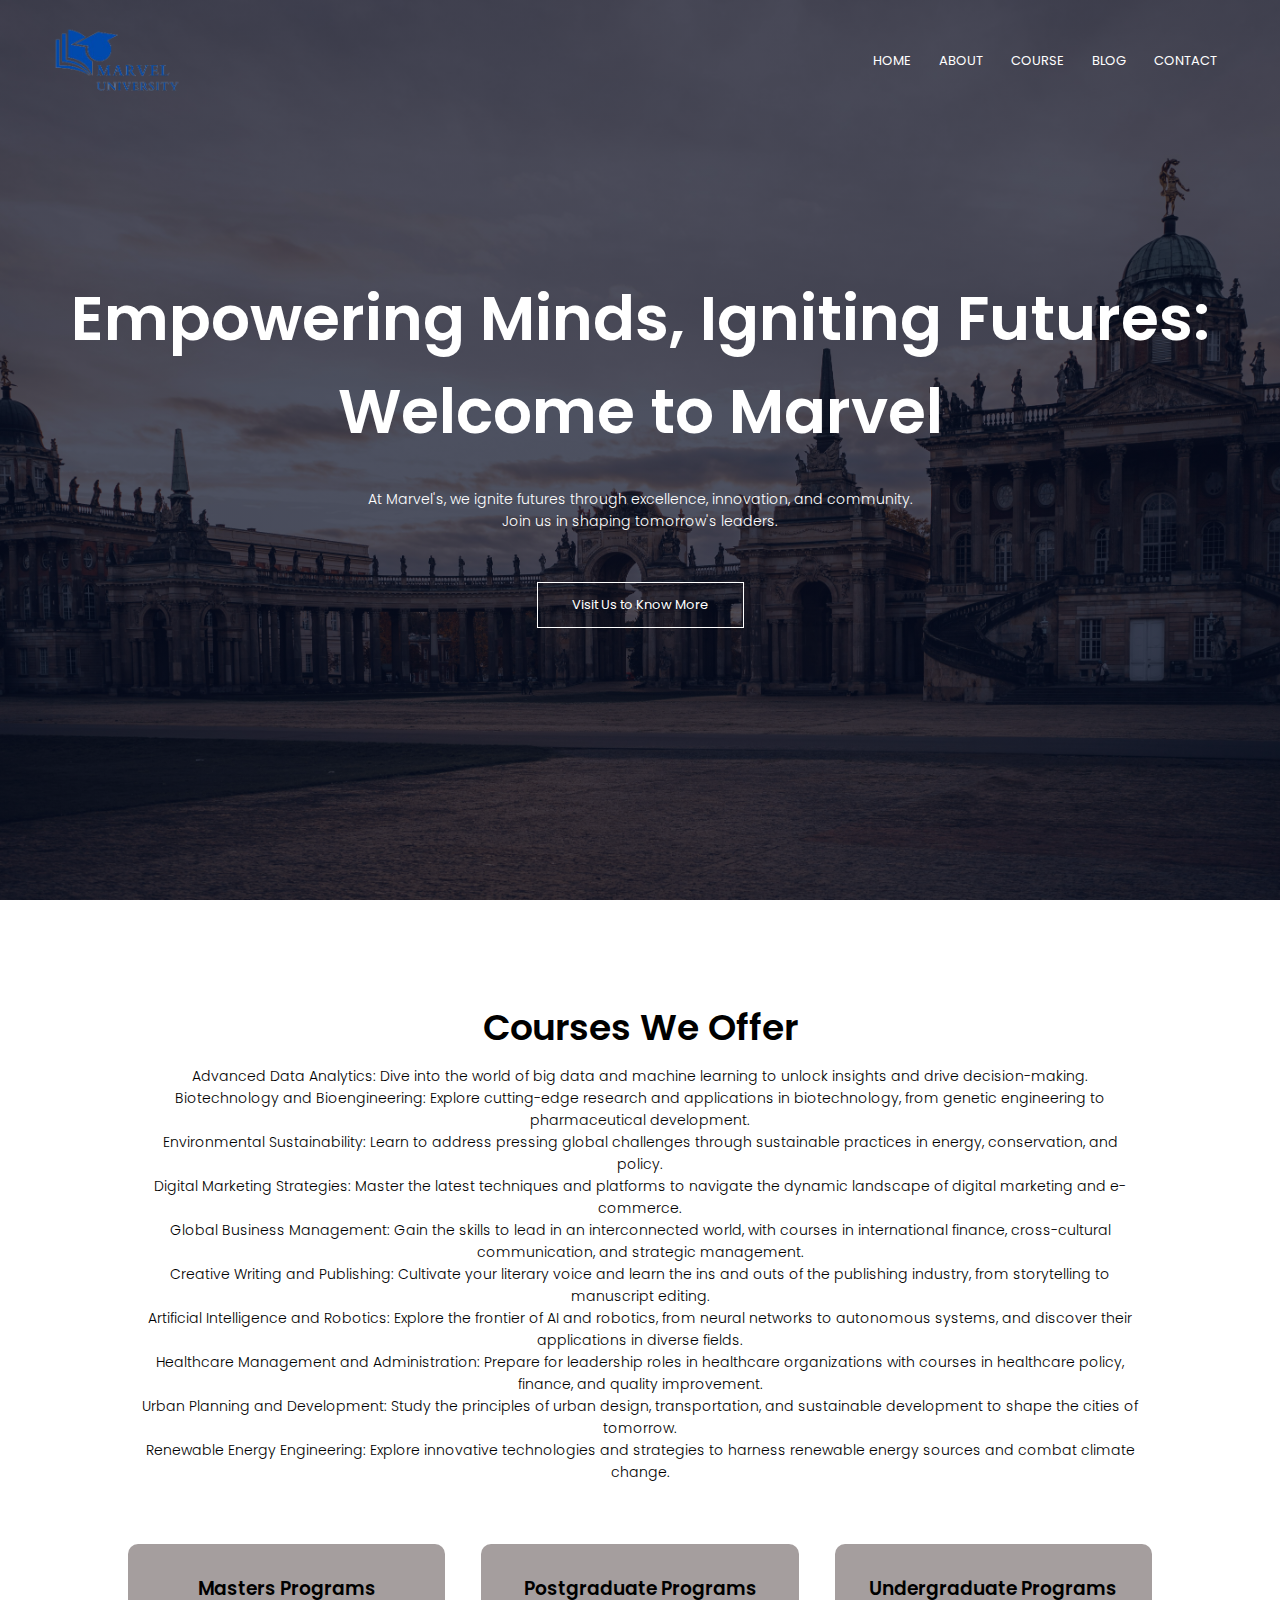
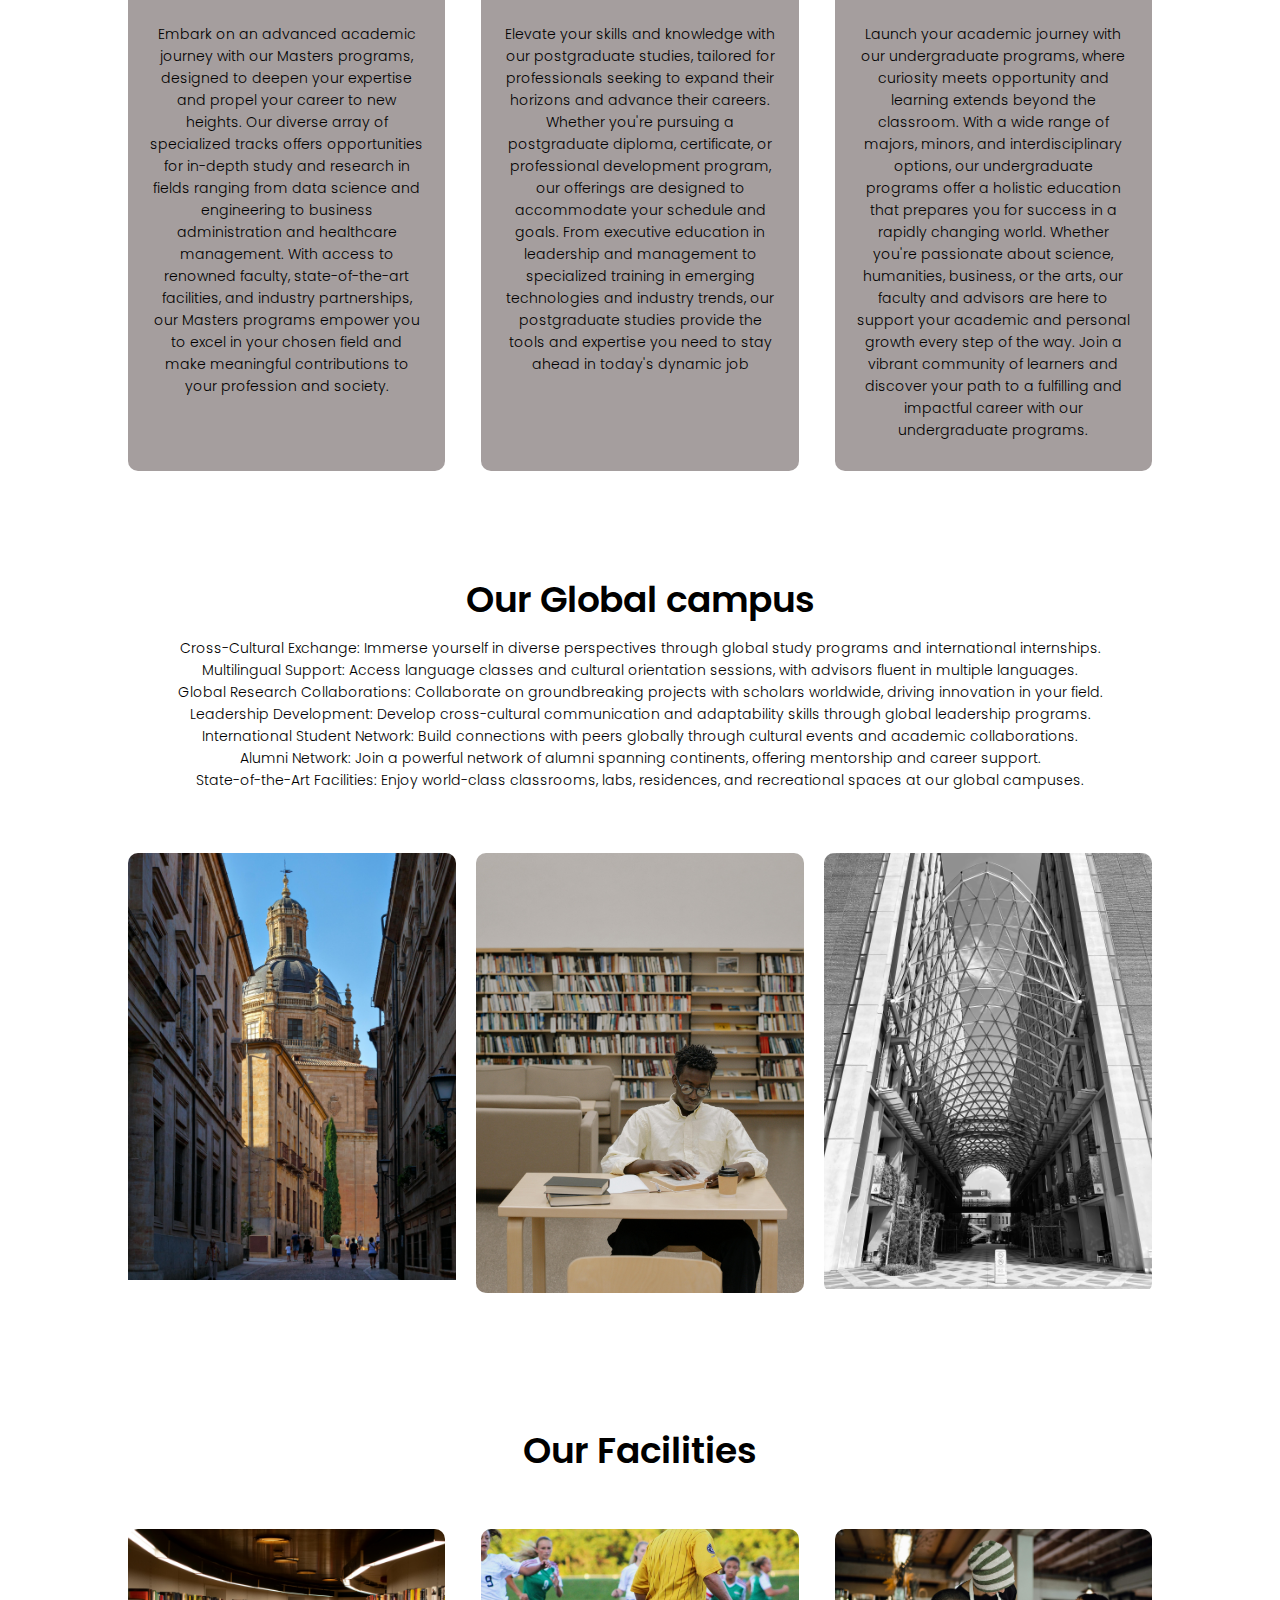
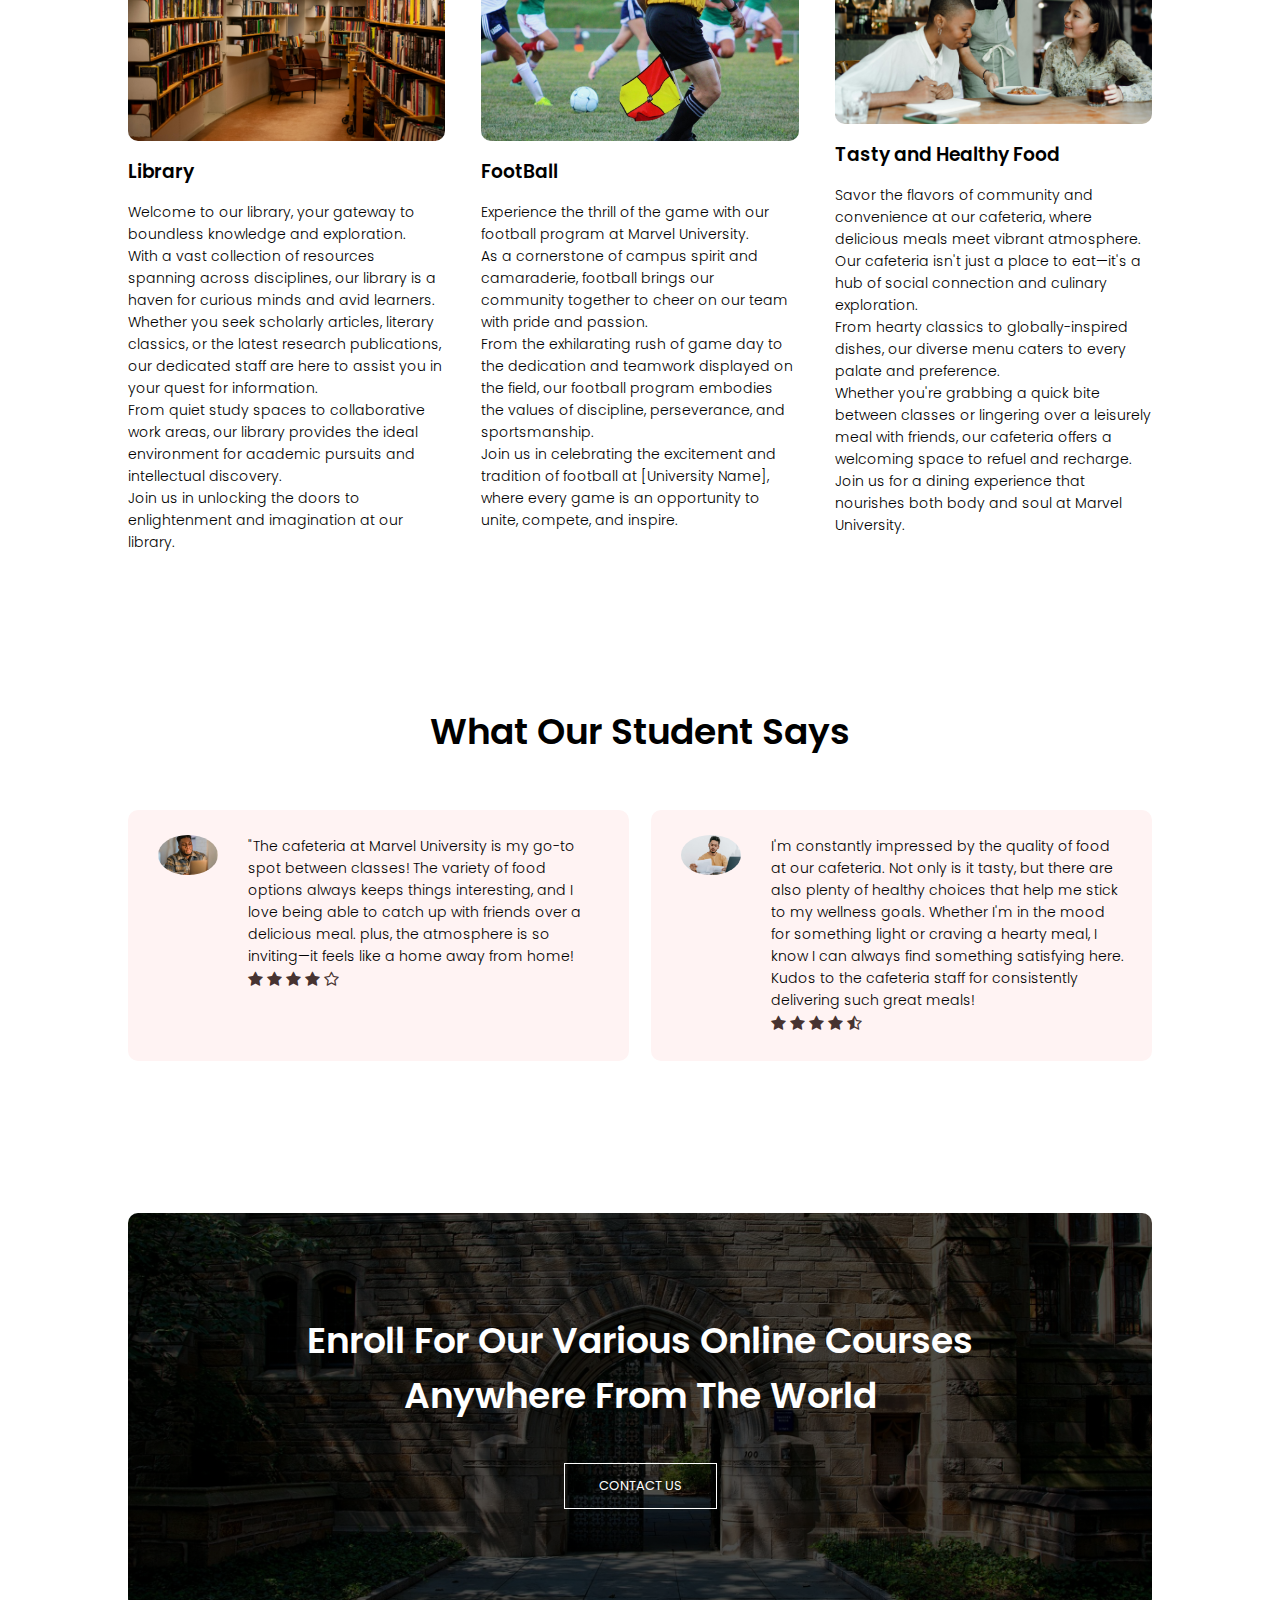
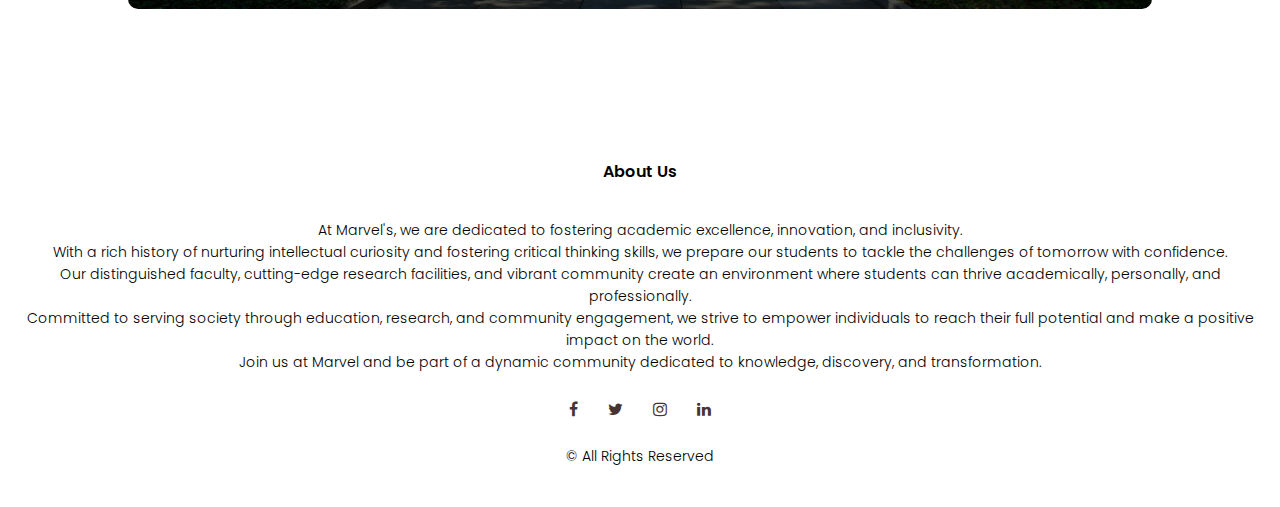
<file: Unversity Website/index.html>
<html>
<head>
<meta name="viewport" content="width=device-width, initial-scale=1.0">
<title>Marvel University </title>
<link rel="stylesheet" href="style.css">
<link href="https://fonts.googleapis.com/css?family=Poppins:100,200,300,400,600,700&display=swap" rel="stylesheet">
<link rel="stylesheet" href="https://stackpath.bootstrapcdn.com/font-awesome/4.7.0/css/font-awesome.min.css"> 
</head>
<body>
    <section class="header">
        
        <nav>
            <a href="index.html"><img src="images/logo.png"></a>
            <div class="nav-links" id="navLinks">  
                <i class="fa fa-close" onclick="hideMenu()"></i>
                <ul>
                    <li><a href="index.html">HOME</a></li>
                    <li><a href="about.html">ABOUT</a></li>
                    <li><a href="course.html">COURSE</a></li>
                    <li><a href="blog.html">BLOG</a></li>
                    <li><a href="contact.html">CONTACT</a></li>
                </ul>
            </div>
            <i class="fa fa-bars" onclick="showMenu()"></i>
        </nav>
        
        <div class="text-box">
            <h1>Empowering Minds, Igniting Futures: Welcome to Marvel</h1>
            <p>At Marvel's, we ignite futures through excellence, innovation, and community.<br> Join us in shaping tomorrow's leaders.</p>
            <a href="contact.html" class="hero-btn">Visit Us to Know More</a>
        </div>
    </section>
    
    
    <section class="course">
        <h1>Courses We Offer</h1>
        <p>Advanced Data Analytics: Dive into the world of big data and machine learning to unlock insights and drive decision-making.<br>
            Biotechnology and Bioengineering: Explore cutting-edge research and applications in biotechnology, from genetic engineering to pharmaceutical development.<br>
            Environmental Sustainability: Learn to address pressing global challenges through sustainable practices in energy, conservation, and policy.<br>
            Digital Marketing Strategies: Master the latest techniques and platforms to navigate the dynamic landscape of digital marketing and e-commerce.<br>
            Global Business Management: Gain the skills to lead in an interconnected world, with courses in international finance, cross-cultural communication, and strategic management.<br>
            Creative Writing and Publishing: Cultivate your literary voice and learn the ins and outs of the publishing industry, from storytelling to manuscript editing.<br>
            Artificial Intelligence and Robotics: Explore the frontier of AI and robotics, from neural networks to autonomous systems, and discover their applications in diverse fields. <br>
            Healthcare Management and Administration: Prepare for leadership roles in healthcare organizations with courses in healthcare policy, finance, and quality improvement.<br>
            Urban Planning and Development: Study the principles of urban design, transportation, and sustainable development to shape the cities of tomorrow.<br>
            Renewable Energy Engineering: Explore innovative technologies and strategies to harness renewable energy sources and combat climate change.</p>
        <div class="row">
            <div class="course-col">
                <h3>Masters Programs</h3>
                <p>Embark on an advanced academic journey with our Masters programs, designed to deepen your expertise and propel your career to new heights. Our diverse array of specialized tracks offers opportunities for in-depth study and research in fields ranging from data science and engineering to business administration and healthcare management. With access to renowned faculty, state-of-the-art facilities, and industry partnerships, our Masters programs empower you to excel in your chosen field and make meaningful contributions to your profession and society.</p>
            </div>
            <div class="course-col">
                <h3>Postgraduate Programs</h3>
                <p>Elevate your skills and knowledge with our postgraduate studies, tailored for professionals seeking to expand their horizons and advance their careers. Whether you're pursuing a postgraduate diploma, certificate, or professional development program, our offerings are designed to accommodate your schedule and goals. From executive education in leadership and management to specialized training in emerging technologies and industry trends, our postgraduate studies provide the tools and expertise you need to stay ahead in today's dynamic job</p>
            </div>
            <div class="course-col">
                <h3>Undergraduate Programs</h3>
                <p>Launch your academic journey with our undergraduate programs, where curiosity meets opportunity and learning extends beyond the classroom. With a wide range of majors, minors, and interdisciplinary options, our undergraduate programs offer a holistic education that prepares you for success in a rapidly changing world. Whether you're passionate about science, humanities, business, or the arts, our faculty and advisors are here to support your academic and personal growth every step of the way. Join a vibrant community of learners and discover your path to a fulfilling and impactful career with our undergraduate programs.</p>
            </div>
        </div>
    </section>
    
    
    <section class="campus">
        <h1>Our Global campus</h1>
        <p>
            Cross-Cultural Exchange: Immerse yourself in diverse perspectives through global study programs and international internships. <br>
            Multilingual Support: Access language classes and cultural orientation sessions, with advisors fluent in multiple languages. <br>
            Global Research Collaborations: Collaborate on groundbreaking projects with scholars worldwide, driving innovation in your field. <br>
            Leadership Development: Develop cross-cultural communication and adaptability skills through global leadership programs. <br>
            International Student Network: Build connections with peers globally through cultural events and academic collaborations. <br>
            Alumni Network: Join a powerful network of alumni spanning continents, offering mentorship and career support. <br>
            State-of-the-Art Facilities: Enjoy world-class classrooms, labs, residences, and recreational spaces at our global campuses.</p>
            <div class="row">
                <div class="campus-col">
                    <img src="images/Spain.jpg">
                    <div class="layer">
                        <h3>Spain</h3>
                    </div>
                </div>
                <div class="campus-col">
                    <img src="images/Califonia.jpg">
                    <div class="layer">
                        <h3>Califonia</h3>
                    </div>
                </div>
                <div class="campus-col">
                    <img src="images/Japan.jpg">
                    <div class="layer">
                        <h3>Japan</h3>
                    </div>
                </div>
                
            </div>
    </section>
    

    
    <section class="facility">
        <h1>Our Facilities</h1>
            <div class="row">
                <div class="facility-col">
                    <img src="images/library.jpg">
                    <h3>Library</h3>
                    <p>Welcome to our library, your gateway to boundless knowledge and exploration. <br>
                        With a vast collection of resources spanning across disciplines, our library is a haven for curious minds and avid learners. <br>
                        Whether you seek scholarly articles, literary classics, or the latest research publications, our dedicated staff are here to assist you in your quest for information. <br>
                        From quiet study spaces to collaborative work areas, our library provides the ideal environment for academic pursuits and intellectual discovery. <br>
                        Join us in unlocking the doors to enlightenment and imagination at our library.</p>
                </div>
                <div class="facility-col">
                    <img src="images/football.jpg">
                    <h3>FootBall</h3>
                    <p>Experience the thrill of the game with our football program at Marvel University. <br>
                        As a cornerstone of campus spirit and camaraderie, football brings our community together to cheer on our team with pride and passion. <br>
                        From the exhilarating rush of game day to the dedication and teamwork displayed on the field, our football program embodies the values of discipline, perseverance, and sportsmanship. <br>
                        Join us in celebrating the excitement and tradition of football at [University Name], where every game is an opportunity to unite, compete, and inspire.</p>
                </div>
                <div class="facility-col">
                    <img src="images/cafeteria.jpg">
                    <h3>Tasty and Healthy Food</h3>
                    <p>Savor the flavors of community and convenience at our cafeteria, where delicious meals meet vibrant atmosphere. <br>
                        Our cafeteria isn't just a place to eat—it's a hub of social connection and culinary exploration. <br>
                        From hearty classics to globally-inspired dishes, our diverse menu caters to every palate and preference. <br>
                        Whether you're grabbing a quick bite between classes or lingering over a leisurely meal with friends, our cafeteria offers a welcoming space to refuel and recharge. <br>
                        Join us for a dining experience that nourishes both body and soul at Marvel University.</p>
                </div>
            </div>
    </section>
    
    
    
    <section class="testimonials">
        <h1>What Our Student Says</h1>
            <div class="row">
                <div class="testimonial-col">
                    <img src="images/user1.jpg">
                    <div> 
                        <p>"The cafeteria at Marvel University is my go-to spot between classes! The variety of food options always keeps things interesting, and I love being able to catch up with friends over a delicious meal.
                            plus, the atmosphere is so inviting—it feels like a home away from home!</p>
                        <i class="fa fa-star"></i>
                        <i class="fa fa-star"></i>
                        <i class="fa fa-star"></i>
                        <i class="fa fa-star"></i>
                        <i class="fa fa-star-o"></i>
                    </div>
                </div>
                <div class="testimonial-col">
                    <img src="images/user2.jpg">
                    <div>
                        <p>I'm constantly impressed by the quality of food at our cafeteria. Not only is it tasty, but there are also plenty of healthy choices that help me stick to my wellness goals. Whether I'm in the mood for something light or craving a hearty meal, I know I can always find something satisfying here.
                           Kudos to the cafeteria staff for consistently delivering such great meals!</p>
                        <i class="fa fa-star"></i>
                        <i class="fa fa-star"></i>
                        <i class="fa fa-star"></i>
                        <i class="fa fa-star"></i>
                        <i class="fa fa-star-half-o"></i>
                    </div>
                </div>
                
            </div>
    </section>
    

<section class="cta">
    
       <h1>Enroll For Our Various Online Courses<br>Anywhere From The World</h1>
        <a href="" class="hero-btn">CONTACT US</a>
    
</section>    
 


<section class="footer">
        <h4>About Us</h4>
        <p>
            At Marvel's, we are dedicated to fostering academic excellence, innovation, and inclusivity. <br> 
            With a rich history of nurturing intellectual curiosity and fostering critical thinking skills, we prepare our students to tackle the challenges of tomorrow with confidence. <br>
            Our distinguished faculty, cutting-edge research facilities, and vibrant community create an environment where students can thrive academically, personally, and professionally. <br>
            Committed to serving society through education, research, and community engagement, we strive to empower individuals to reach their full potential and make a positive impact on the world. <br>
            Join us at Marvel and be part of a dynamic community dedicated to knowledge, discovery, and transformation.</p>
        <div class="icons">
            <a href=""><i class="fa fa-facebook"></i></a>
            <a href=""><i class="fa fa-twitter"></i></a>
            <a href=""><i class="fa fa-instagram"></i></a>
            <a href=""><i class="fa fa-linkedin"></i></a>
            
        </div>
        <a href="" class="footer-link"><p>© All Rights Reserved</p></a>
</section>    
  
  
<script>
    var navLinks = document.getElementById("navLinks");

    function showMenu() {
        navLinks.style.right = "0";
    }

    function hideMenu() {
        navLinks.style.right = "-200px";
    }
</script> 
    
</body>
</html>
</file>
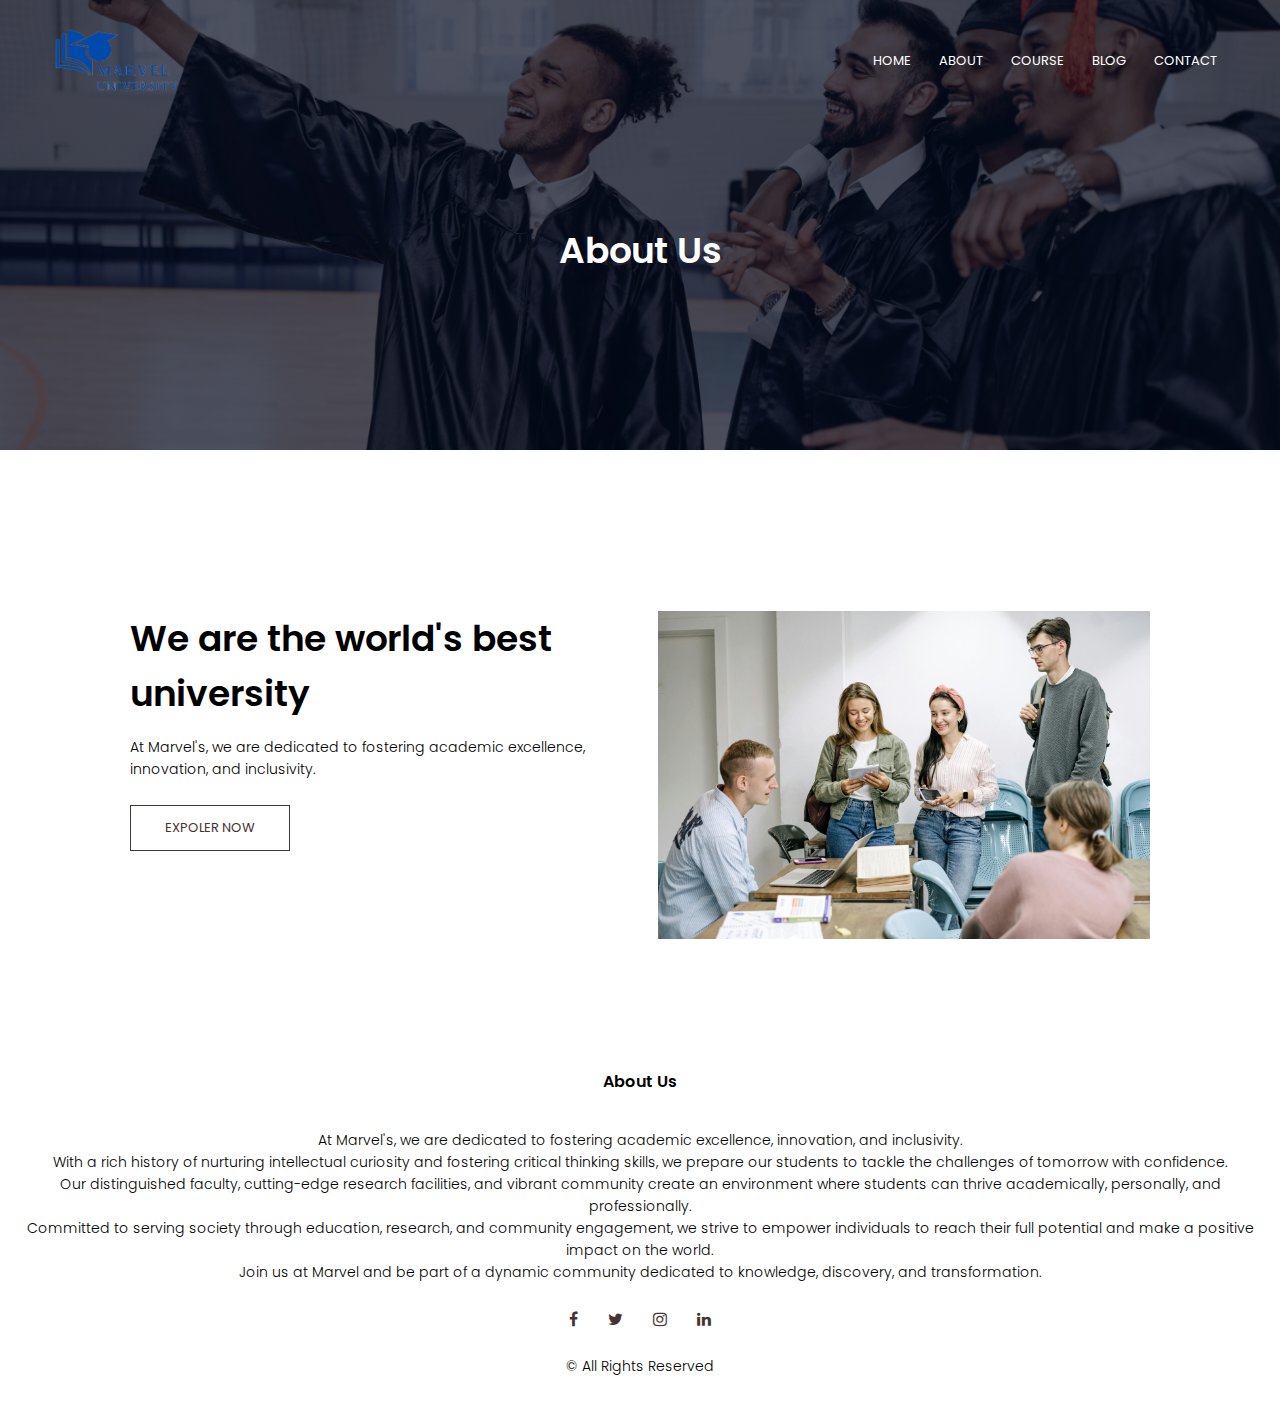
<file: Unversity Website/about.html>
<html>
<head>
<meta name="viewport" content="width=device-width, initial-scale=1.0">
<title> Marvel University</title>
<link rel="stylesheet" href="style.css">
<link href="https://fonts.googleapis.com/css?family=Poppins:100,200,300,400,600,700&display=swap" rel="stylesheet">
<link rel="stylesheet" href="https://stackpath.bootstrapcdn.com/font-awesome/4.7.0/css/font-awesome.min.css"> 
</head>
<body>
    <section class="sub-header">
        <nav>
            <a href="index.html"><img src="images/logo.png"></a>
            <div class="nav-links" id="navLinks">  
                <i class="fa fa-close" onclick="hideMenu()"></i>
                <ul>
                    <li><a href="index.html">HOME</a></li>
                    <li><a href="about.html">ABOUT</a></li>
                    <li><a href="course.html">COURSE</a></li>
                    <li><a href="blog.html">BLOG</a></li>
                    <li><a href="contact.html">CONTACT</a></li>
                </ul>
            </div>
            <i class="fa fa-bars" onclick="showMenu()"></i>
        </nav>   
            <h1>About Us</h1>
    </section>
    
    
    
<section class="about-us">
    <div class="row">
        <div class="about-col">
            <h1>We are the world's best university</h1>     
            <p> At Marvel's, we are dedicated to fostering academic excellence, innovation, and inclusivity. </p>
            <a href="" class="hero-btn red-btn">EXPOLER NOW</a>
        </div>
        <div class="about-col">
            <img src="images/about.jpg">
        </div>
    </div>    
</section>
    
<section class="footer">
        <h4>About Us</h4>
        <p>  At Marvel's, we are dedicated to fostering academic excellence, innovation, and inclusivity. <br> 
            With a rich history of nurturing intellectual curiosity and fostering critical thinking skills, we prepare our students to tackle the challenges of tomorrow with confidence. <br>
            Our distinguished faculty, cutting-edge research facilities, and vibrant community create an environment where students can thrive academically, personally, and professionally. <br>
             Committed to serving society through education, research, and community engagement, we strive to empower individuals to reach their full potential and make a positive impact on the world. <br>
              Join us at Marvel and be part of a dynamic community dedicated to knowledge, discovery, and transformation.</p>
        <div class="icons">
            <i class="fa fa-facebook"></i>
            <i class="fa fa-twitter"></i>
            <i class="fa fa-instagram"></i>
            <i class="fa fa-linkedin"></i>
        </div>
        <p>© All Rights Reserved</p>
</section>    
  
  
<!----JavaScript for toggle menu---->
<script>
    var navLinks = document.getElementById("navLinks");

    function showMenu() {
        navLinks.style.right = "0";
    }

    function hideMenu() {
        navLinks.style.right = "-200px";
    }
</script> 
    
</body>
</html>
</file>
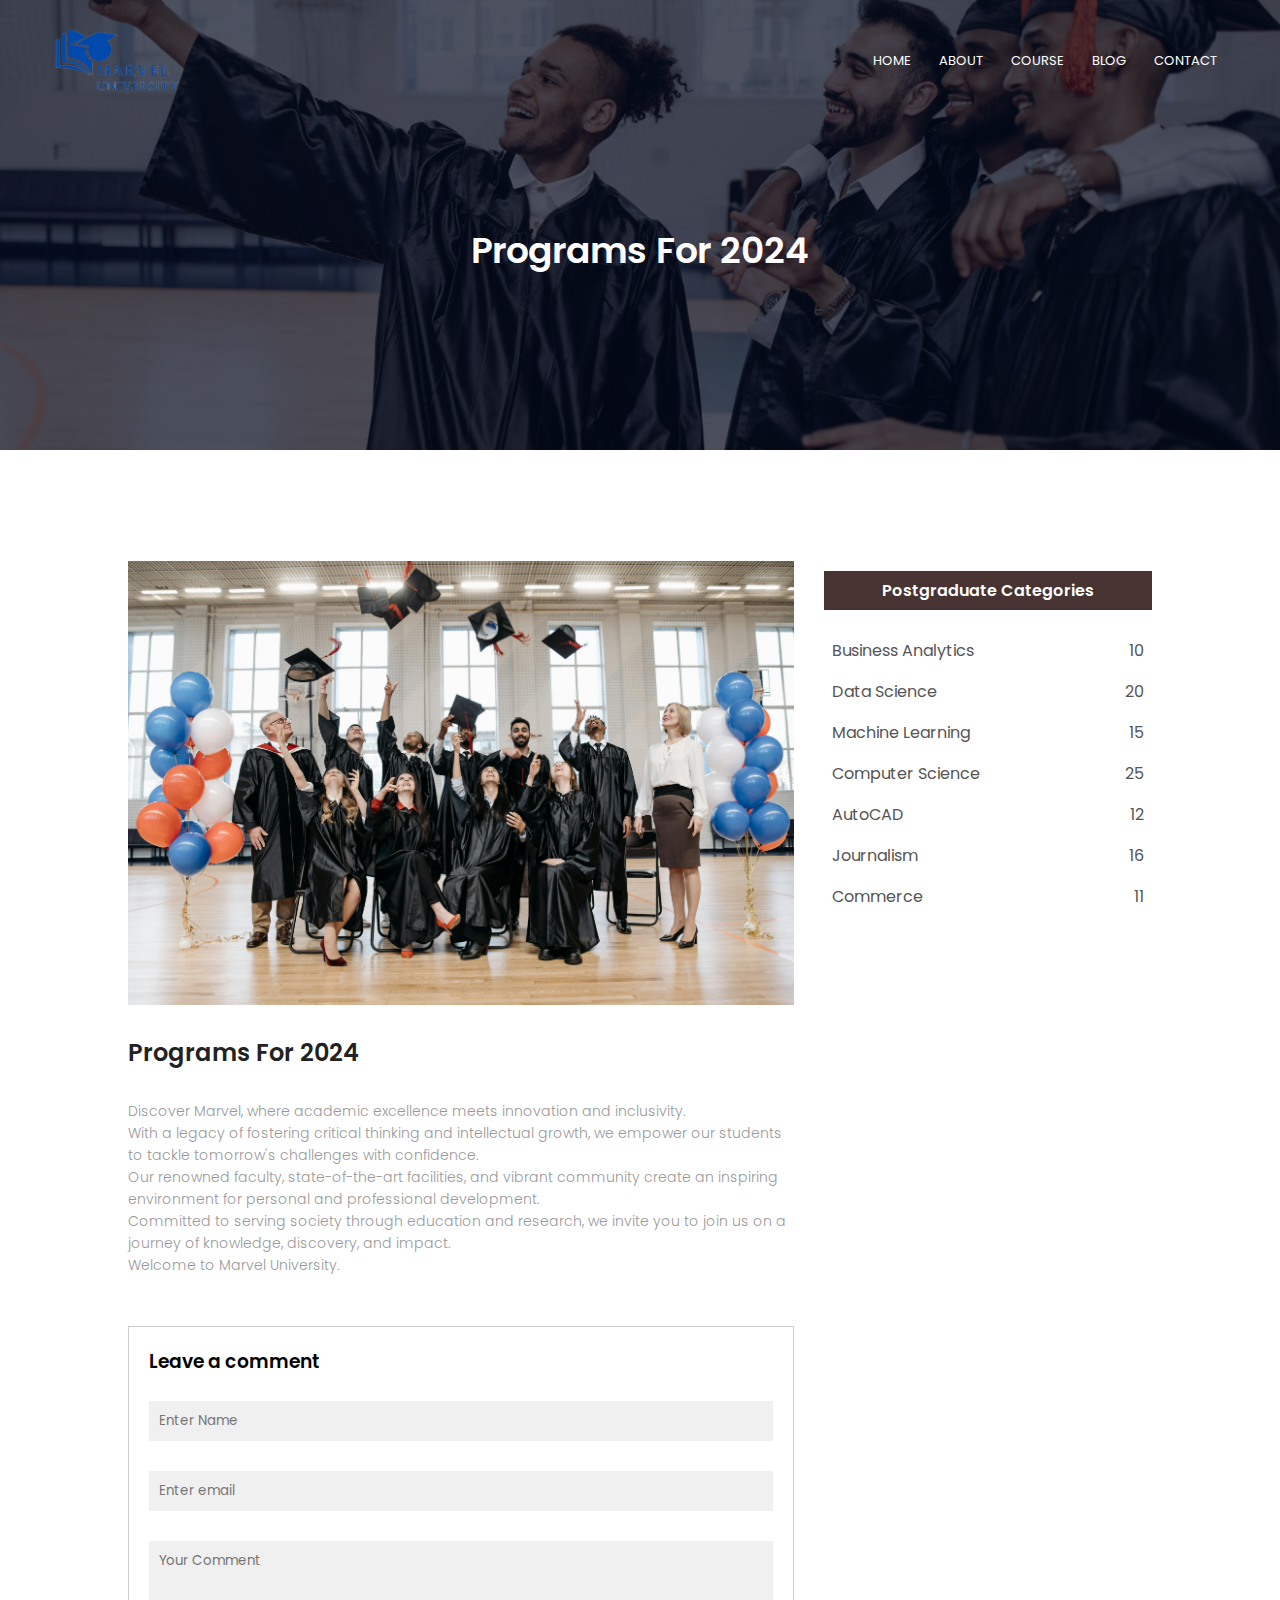
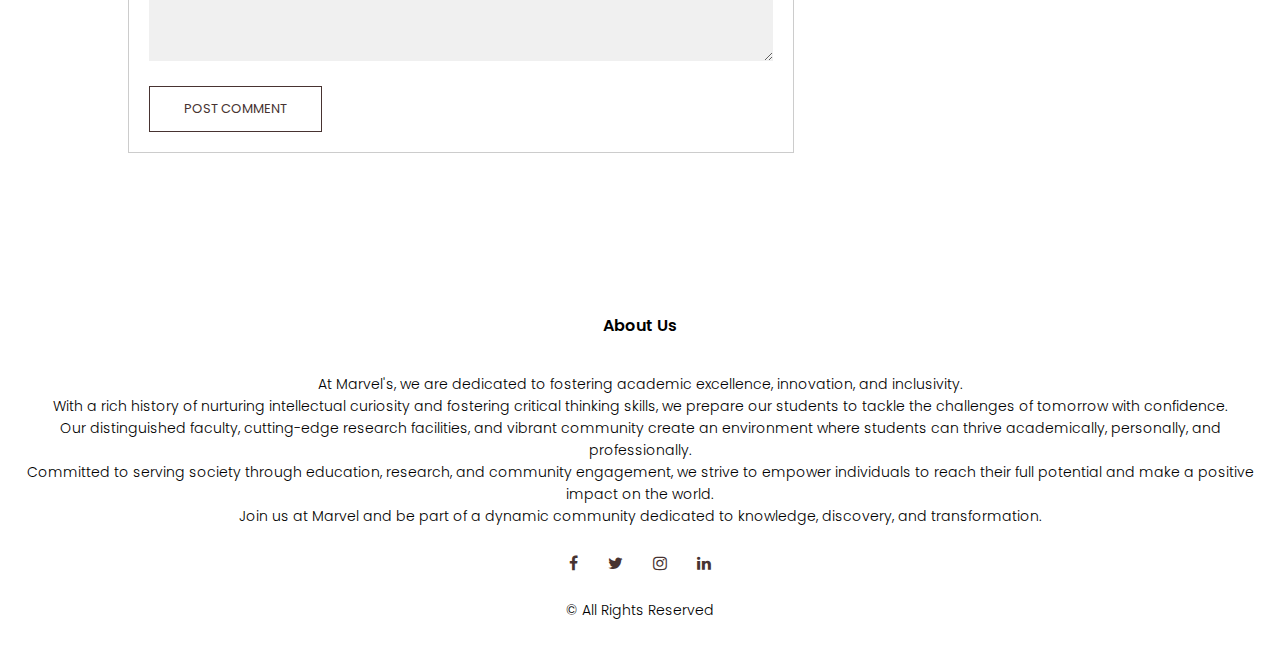
<file: Unversity Website/blog.html>
<html>
<head>
<meta name="viewport" content="width=device-width, initial-scale=1.0">
<title> Marvel University </title>
<link rel="stylesheet" href="style.css">
<link href="https://fonts.googleapis.com/css?family=Poppins:100,200,300,400,600,700&display=swap" rel="stylesheet">
<link rel="stylesheet" href="https://stackpath.bootstrapcdn.com/font-awesome/4.7.0/css/font-awesome.min.css"> 
</head>
<body>
    <section class="sub-header">
        <nav>
            <a href="index.html"><img src="images/logo.png"></a>
            <div class="nav-links" id="navLinks">  
                <i class="fa fa-close" onclick="hideMenu()"></i>
                <ul>
                    <li><a href="index.html">HOME</a></li>
                    <li><a href="about.html">ABOUT</a></li>
                    <li><a href="course.html">COURSE</a></li>
                    <li><a href="blog.html">BLOG</a></li>
                    <li><a href="contact.html">CONTACT</a></li>
                </ul>
            </div>
            <i class="fa fa-bars" onclick="showMenu()"></i>
        </nav>
            <h1> Programs For 2024</h1>
    </section>
    
    
    <section class="blog-content">
    <div class="row">
    <div class="blog-left">
        <img src="images/certificate.jpg">
        <h2>Programs For 2024</h2>
        <p>Discover Marvel, where academic excellence meets innovation and inclusivity. <br>
            With a legacy of fostering critical thinking and intellectual growth, we empower our students to tackle tomorrow's challenges with confidence. <br>
            Our renowned faculty, state-of-the-art facilities, and vibrant community create an inspiring environment for personal and professional development. <br>
            Committed to serving society through education and research, we invite you to join us on a journey of knowledge, discovery, and impact. <br>
             Welcome to Marvel University.</p>
        
        <div class="comment-box">
            <h3>Leave a comment</h3>
            <form class="comment-form">
                    <input type="text" placeholder="Enter Name">
                    <input type="email" placeholder="Enter email">
                    <textarea rows="5" placeholder="Your Comment"></textarea>
                    <button type="submit" class="hero-btn red-btn">POST COMMENT</button>
            </form>
        </div>
    </div>
        
    <div class="blog-right">
        
        
            <h3>Postgraduate Categories</h3>
            <div>
                <span>Business Analytics</span>
                <span>10</span>
            </div>
            <div>
                <span>Data Science</span>
                <span>20</span>
            </div>
            <div>
                <span>Machine Learning</span>
                <span>15</span>
            </div>
            <div>
                <span>Computer Science</span>
                <span>25</span>
            </div>
            <div>
                <span>AutoCAD</span>
                <span>12</span>
            </div>
            <div>
                <span>Journalism</span>
                <span>16</span>
            </div>
            <div>
                <span>Commerce</span>
                <span>11</span>
            </div>
           
        </div> 
    
    </div>
    </section>
    


<section class="footer">
        <h4>About Us</h4>
        <p> At Marvel's, we are dedicated to fostering academic excellence, innovation, and inclusivity. <br> 
            With a rich history of nurturing intellectual curiosity and fostering critical thinking skills, we prepare our students to tackle the challenges of tomorrow with confidence. <br>
            Our distinguished faculty, cutting-edge research facilities, and vibrant community create an environment where students can thrive academically, personally, and professionally. <br>
             Committed to serving society through education, research, and community engagement, we strive to empower individuals to reach their full potential and make a positive impact on the world. <br>
              Join us at Marvel and be part of a dynamic community dedicated to knowledge, discovery, and transformation.</p>
        <div class="icons">
            <i class="fa fa-facebook"></i>
            <i class="fa fa-twitter"></i>
            <i class="fa fa-instagram"></i>
            <i class="fa fa-linkedin"></i>
        </div>
        <p>© All Rights Reserved</p>
</section>    
  

<script>
    var navLinks = document.getElementById("navLinks");

    function showMenu() {
        navLinks.style.right = "0";
    }

    function hideMenu() {
        navLinks.style.right = "-200px";
    }
</script> 
    
</body>
</html>
</file>
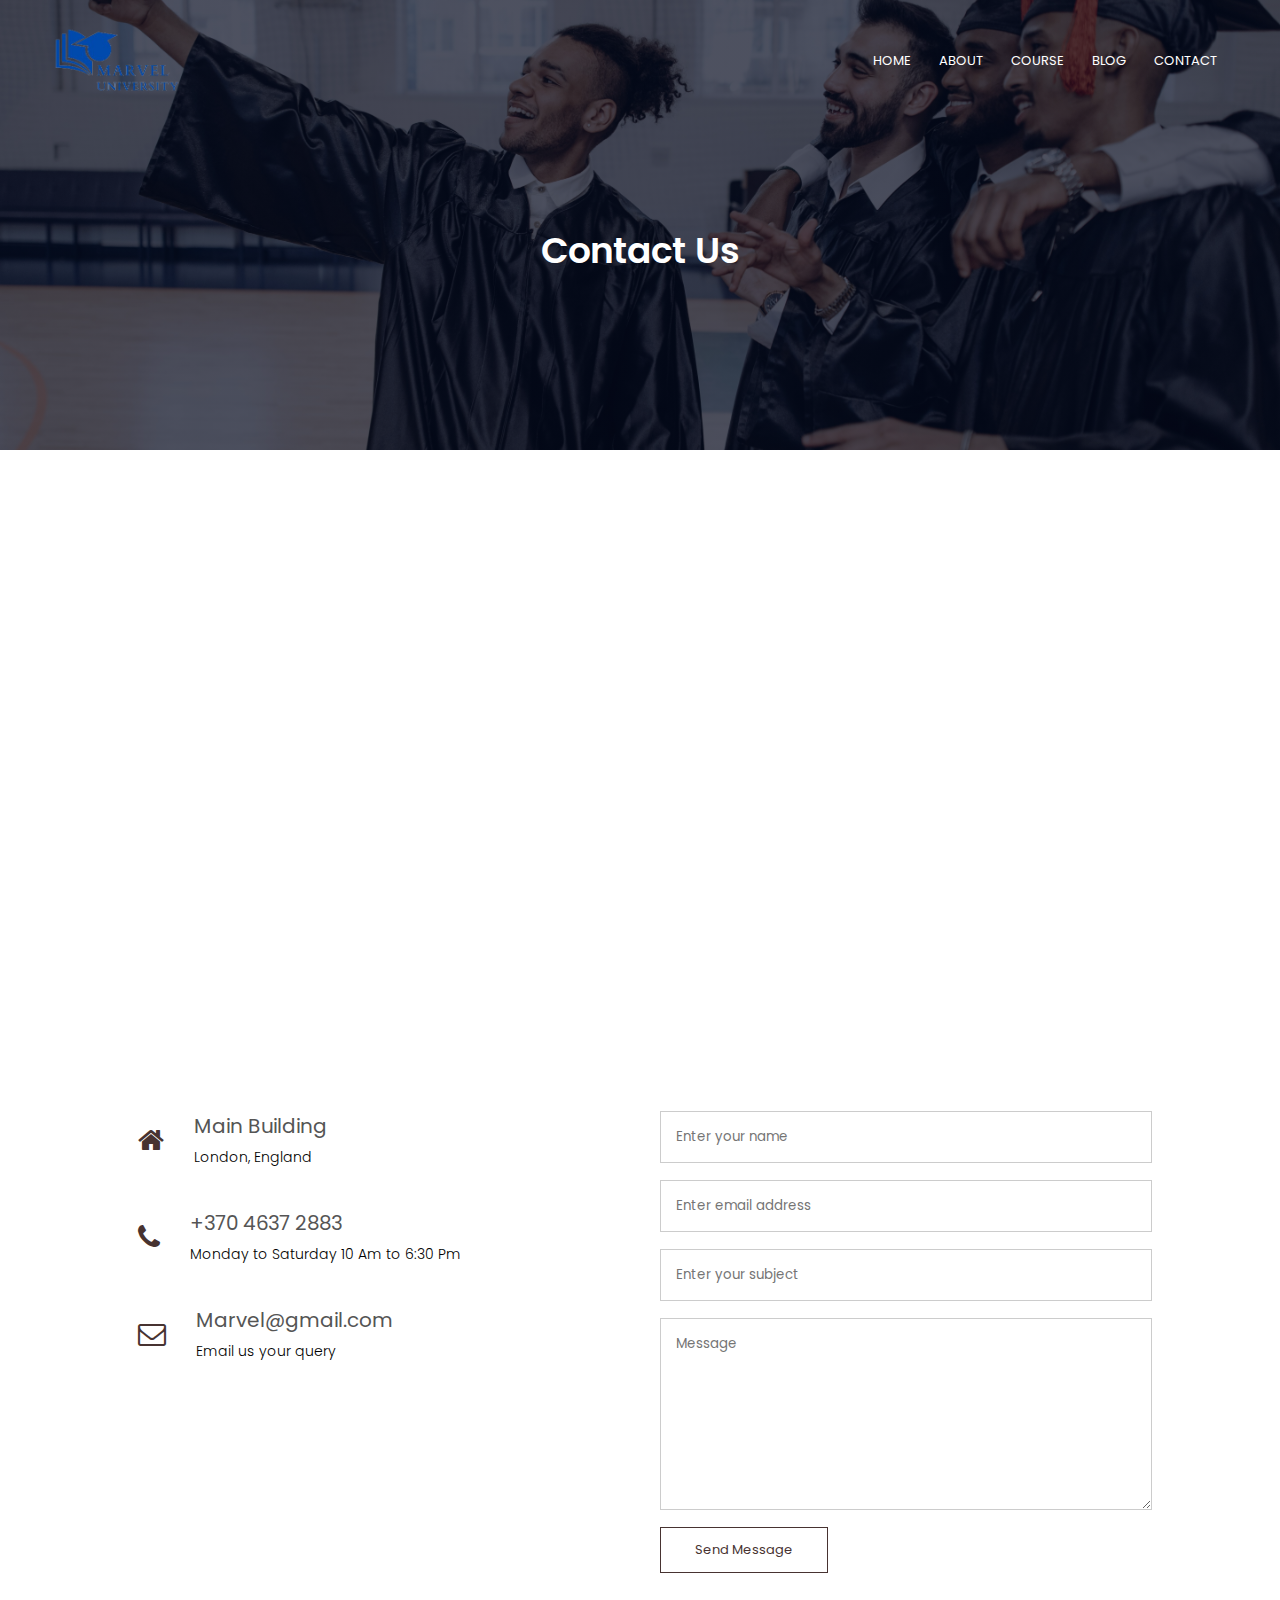
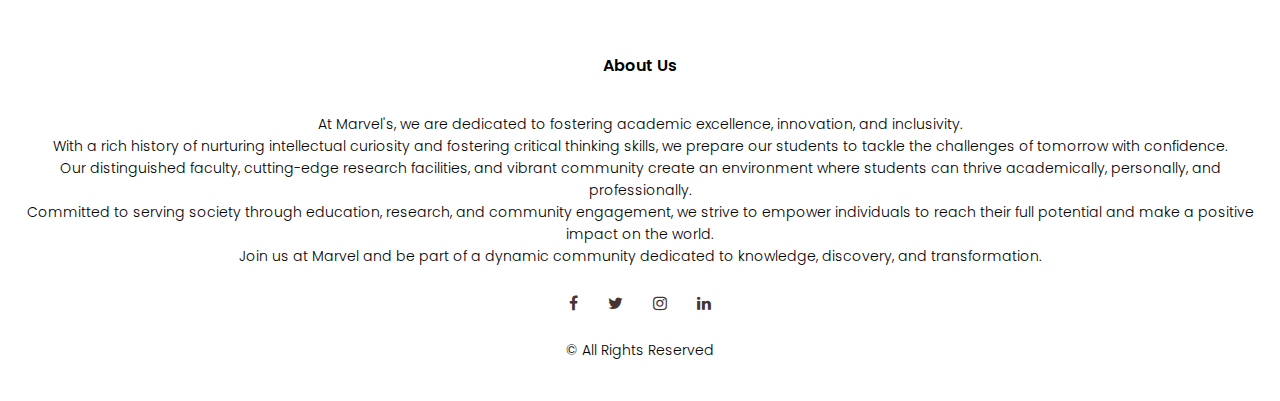
<file: Unversity Website/contact.html>
<html>
<head>
<meta name="viewport" content="width=device-width, initial-scale=1.0">
<title>Marvel University</title>
<link rel="stylesheet" href="style.css">
<link href="https://fonts.googleapis.com/css?family=Poppins:100,200,300,400,600,700&display=swap" rel="stylesheet">
<link rel="stylesheet" href="https://stackpath.bootstrapcdn.com/font-awesome/4.7.0/css/font-awesome.min.css"> 
</head>
<body>
    <section class="sub-header">
        <nav>
            <a href="index.html"><img src="images/logo.png"></a>
            <div class="nav-links" id="navLinks">  
                <i class="fa fa-close" onclick="hideMenu()"></i>
                <ul>
                    <li><a href="index.html">HOME</a></li>
                    <li><a href="about.html">ABOUT</a></li>
                    <li><a href="course.html">COURSE</a></li>
                    <li><a href="blog.html">BLOG</a></li>
                    <li><a href="contact.html">CONTACT</a></li>
                </ul>
            </div>
            <i class="fa fa-bars" onclick="showMenu()"></i>
        </nav>
            <h1>Contact Us</h1>
    </section>


    
    <section class="location">
        <iframe src="https://www.google.com/maps/embed?pb=!1m18!1m12!1m3!1d158857.83988672637!2d-0.2664034848794909!3d51.528739805029666!2m3!1f0!2f0!3f0!3m2!1i1024!2i768!4f13.1!3m3!1m2!1s0x47d8a00baf21de75%3A0x52963a5addd52a99!2sLondonas%2C%20Jungtin%C4%97%20Karalyst%C4%97!5e0!3m2!1slt!2slt!4v1713885757826!5m2!1slt!2slt" width="600" height="450" style="border:0;" allowfullscreen="" loading="lazy" referrerpolicy="no-referrer-when-downgrade"></iframe>
    </section>
    
    <section class="contact-us">
            <div class="row">
                <div class="contact-col">
                    <div>
                        <i class="fa fa-home"></i>
                        <span>
                            <h5>Main Building</h5>
                            <p>London, England</p>
                        </span>
                    </div>
                    <div>
                        <i class="fa fa-phone"></i>
                        <span>
                            <h5>+370 4637 2883</h5>
                            <p>Monday to Saturday 10 Am to 6:30 Pm</p>
                        </span>
                    </div>
                    <div>
                        <i class="fa fa-envelope-o"></i>
                        <span>
                            <h5>Marvel@gmail.com</h5>
                            <p>Email us your query</p>
                        </span>
                    </div>
                </div>
                <div class="contact-col">
                    <form method="post" action="contact-form-handler.php">
                    <input type="text" name="name" placeholder="Enter your name" required>
                    <input type="email" name="email" placeholder="Enter email address" required>
                    <input type="text" name="subject" placeholder="Enter your subject" required>
                    <textarea rows="8" name="message" placeholder="Message" required></textarea>
                    <button type="submit" class="hero-btn red-btn">Send Message</button>
                    </form> 
                </div>
            </div>
    </section>
    


<section class="footer">
        <h4>About Us</h4>
        <p> At Marvel's, we are dedicated to fostering academic excellence, innovation, and inclusivity. <br> 
            With a rich history of nurturing intellectual curiosity and fostering critical thinking skills, we prepare our students to tackle the challenges of tomorrow with confidence. <br>
            Our distinguished faculty, cutting-edge research facilities, and vibrant community create an environment where students can thrive academically, personally, and professionally. <br>
             Committed to serving society through education, research, and community engagement, we strive to empower individuals to reach their full potential and make a positive impact on the world. <br>
              Join us at Marvel and be part of a dynamic community dedicated to knowledge, discovery, and transformation.</p>
        <div class="icons">
            <i class="fa fa-facebook"></i>
            <i class="fa fa-twitter"></i>
            <i class="fa fa-instagram"></i>
            <i class="fa fa-linkedin"></i>
        </div>
        <p>© All Rights Reserved</p>
</section>    
  
  
<!----JavaScript for toggle menu---->
<script>
    var navLinks = document.getElementById("navLinks");

    function showMenu() {
        navLinks.style.right = "0";
    }

    function hideMenu() {
        navLinks.style.right = "-200px";
    }
</script> 
    
</body>
</html>
</file>
<file: Unversity Website/style.css>
*{
    margin: 0;
    padding: 0;
    font-family: 'Poppins', sans-serif;
}
.header{
    min-height: 100vh;
    width: 100%;
    background-image: linear-gradient(rgba(4,9,30,0.7),rgba(4,9,30,0.7)),url(images/banner.png);
    background-position: center;
    background-size: cover;
    position: relative;
    overflow: hidden;
}

nav{
    display: flex;
    padding: 2% 4%;
    justify-content: space-between;
    align-items: center;
}
nav img{
    width: 135px;
}
.nav-links{
    flex: 1;
    text-align: right;
}
.nav-links ul li{
    list-style: none;
    display: inline-block;
    padding: 8px 12px;
    position: relative;
}
.nav-links ul li a{
    color: #fff;
    text-decoration: none;
    font-size: 13px;
}
.nav-links ul li::after{
    content: '';
    width: 0%;
    height: 2px;
    background: #5c322f;
    display: block;
    margin: auto;
    transition: .5s;    
}
.nav-links ul li:hover::after{
    width: 100%;
}
nav .fa{
    display: none;
}

.text-box{
    width: 90%;
    color: #fff;
    position: absolute;
    top: 50%;
    left: 50%;
    transform: translate(-50%, -50%);
    text-align: center;
}
.text-box h1{
    font-size: 62px;
}
.text-box p{
    margin: 20px 0 40px;
    font-size: 14px;
    color: #fff;
}
.hero-btn {
    display: inline-block;
    text-decoration: none;
    color: #fff;
    border: 1px solid #fff;
    padding: 12px 34px;
    font-size: 13px;
    background: transparent;
    position: relative;
    cursor: pointer;
    transition: 1s;
}

.hero-btn:hover{
    border: 1px solid #7a4d4a;
    background: #583432;
}


@media(max-width: 700px)
{
   .nav-links ul li
    {
        display: block;
    }
    .nav-links
    {
        position: fixed;
        background: #361c1a;
        height: 100vh;
        width: 200px;
        top: 0;
        right: -200px;
        text-align: left;
        z-index: 2;
        transition: 0.5s;
    }
    .nav-links ul{
        padding: 30px;
    }
    nav .fa{
        display: block;
        color: #fff;
        margin: 10px;
        font-size: 22px;
        cursor: pointer; 
    }
    .text-box h1{
        font-size: 20px;
    }
}

/*---------- course --------*/

.course{
    width: 80%;
    margin: auto;
    text-align: center;
    padding-top: 100px;
}
h1{
    font-size: 36px;
    font-weight: 600;
}
p{
    color: #000000;
    font-size: 14px;
    font-weight: 300;
    line-height: 22px;
    padding: 10px;
}
.row{
    margin-top: 5%;
    display: flex;
    justify-content: space-between;  
}
  
.course-col{
    flex-basis: 31%;
    background: #a59e9e;
    border-radius: 10px;
    margin-bottom: 5%;
    padding: 20px 12px;
    box-sizing: border-box;
    transition: .5s;
}
h3{
    text-align: center;
    font-weight: 600;
    margin: 10px 0;
}
.course-col:hover{
    box-shadow: 0 0 20px 0px rgba(0, 0, 0, 0.2);
}

@media (max-width:700px){
    .row{
        flex-direction: column;
    }
} 

/*---------------- campus ----------------*/

.campus{
    width: 80%;
    margin: auto;
    text-align: center;
    padding-top: 50px;
}
.campus-col{
    flex-basis: 32%;
    border-radius: 10px;
    margin-bottom: 30px;
    position: relative;
    overflow: hidden;
}
.campus-col img{
    width: 100%;
}

.layer{
    background: transparent;
    height: 100%;
    width: 100%;
    top: 0;
    left: 0;
    position: absolute;
    transition: .5s;
}
.layer:hover{
    background: rgba(29, 25, 25, 0.7);
}
.layer h3{
    width: 100%;
    font-weight: 500;
    color: #fff;
    font-size: 26px;
    bottom: 0;
    left: 50%;
    transform: translateX(-50%);
    position: absolute;
    opacity: 0;
    transition: .5s;
}
.layer:hover h3{
    bottom: 49%;
    opacity: 1;
}

/*-------------- Facilities ----------------*/

.facility{
    width: 80%;
    margin: auto;
    text-align: center;
    padding-top: 100px;
}
.facility-col{
    flex-basis: 31%;
    border-radius: 10px;
    margin-bottom: 5%;
    text-align: left;
}
.facility-col img{
    width: 100%;
    border-radius: 10px;
}
.facility-col p{
    padding: 0;
}
.facility-col h3{
    margin-top: 16px;
    margin-bottom: 15px;
    text-align: left;
}

/*---------------- testimonials ------------------*/

.testimonials{
    width: 80%;
    margin: auto;
    padding-top: 100px;
    text-align: center;
}

.testimonial-col{
    flex-basis: 44%;
    border-radius: 10px;
    margin-bottom: 5%;
    text-align: left;
    background: #fff3f3;
    padding: 25px;
    cursor: pointer;
    display: flex;
}
.testimonial-col img{
    height: 40px;
    margin-left: 5px;
    margin-right: 30px;
    border-radius: 50%;
}
.testimonial-col p{
    padding: 0;
}
.testimonial-col h3{
    margin-top: 15px;
    text-align: left;
}
.testimonial-col .fa{
    color: #473331;
}

@media(max-width:700px){
    .testimonial-col img{
        margin-left: 0px;
        margin-right: 15px;
    }
}

/*-------- Call To Action ----------*/


.cta{
    margin: 100px auto;
    width: 80%;
    background-image: linear-gradient(rgba(0,0,0,0.7),rgba(0,0,0,0.7)),url(images/banner2.jpg);
    background-position: center;
    background-size: cover;
    border-radius: 10px;
    text-align: center;
    padding: 100px 0;
}
.cta h1{
    color: #fff;
    margin-bottom: 40px; 
    padding: 0; 
}

@media(max-width:700px){
    .cta h1{
        font-size: 24px;
    }
}

/*--------------Footer---------------*/

.footer{
    width: 100%;
    text-align: center;
    padding: 30px 0;
}
.footer h4{
    margin-bottom: 25px;
    margin-top: 20px;
    font-weight: 600;
}

.icons .fa{
    color: #473331;
    margin: 0 13px;
    cursor: pointer;
    padding: 18px 0;
}
.fa-heart-o{
    color: #473331;
}


/*--------------- About Us Page --------------*/


.sub-header{
    height: 50vh;
    width: 100%;
    background-image: linear-gradient(rgba(4,9,30,0.7),rgba(4,9,30,0.7)),url(images/background.jpg);
    background-position: center;
    background-size: cover;
    text-align: center;
    color: #fff;
}
.sub-header h1{
    margin-top: 100px;
}
.about-us{
    width: 80%;
    margin: auto;
    padding-top: 80px;
    padding-bottom: 50px;
}

.about-col{
    flex-basis: 48%;
    padding: 30px 2px;
}
.about-col h1{
    padding-top: 0;
}
.about-col p{
    padding: 15px 0 25px;
}

.hero-btn.red-btn{
    border: 1px solid #473331;
    background: transparent;
    color: #473331;
}
.hero-btn.red-btn:hover{
    border: 1px solid #473331;
    background: #473331;
    color: #fff;
}
.hero-btn.red-btn::after{
    background: #473331;
}
.hero-btn.red-btn::before{
    background: #473331;
}
.content-image{
    flex-basis: 50%;
}
.about-col img{
    width: 100%;
}

/*---------- Blog Page -------------*/

.blog-content{
    width: 80%;
    margin: auto;
    padding: 60px 0;
}
.blog-left{
    flex-basis: 65%;
}
.blog-right{
    flex-basis: 32%;
}
.blog-left img{
    width: 100%;
}
.blog-left h2{
    color: #222;
    font-weight: 600;
    margin: 30px 0;
}
.blog-left p{
    color: #999;
    padding: 0;
}

.blog-right h3{
    background: #473331;
    color: #fff;
    padding: 7px 0;
    font-size: 16px;
    margin-bottom: 20px;
}
.blog-right div{
    display: flex;
    align-items: center;
    justify-content: space-between;
    color: #555;
    padding: 8px;
    box-sizing: border-box;
}

.comment-box{
    border: 1px solid #ccc;
    margin: 50px 0;
    padding: 10px 20px;
}

.comment-box h3{
    text-align: left;
}
.comment-form input, .comment-form textarea{
    width: 100%;
    padding: 10px;
    margin: 15px 0;
    box-sizing: border-box;
    border: none;
    outline: none;
    background: #f0f0f0;
}
.comment-form button{
    margin: 10px 0;
}


@media (max-width:700px){
    .sub-header h1{
        font-size: 24px;
    }
} 


/*------- Contact Us Page ------------*/

.location{
    width: 80%;
    margin: auto;
    padding: 80px 0;
}
.location iframe{
    width: 100%;
}

.contact-us{
    width: 80%;
    margin: auto;
}
.contact-col{
    flex-basis: 48%;
    margin-bottom: 30px;
}

.contact-col div{
    display: flex;
    align-items: center;
    margin-bottom: 40px;
}

.contact-col div .fa{
    font-size: 28px;
    color: #473331;
    margin: 10px;
    margin-right: 30px;
}
    
.contact-col div p{
    padding: 0;
}
.contact-col div h5{
    font-size: 20px;
    margin-bottom: 5px;
    color: #555;
    font-weight: 400;
    
}
.contact-col input, .contact-col textarea{
    width: 100%;
    padding: 15px;
    margin-bottom: 17px;
    outline: none;
    border: 1px solid #ccc;
}

.footer-link{
    text-decoration: none;
    color: #777;
}
</file>
